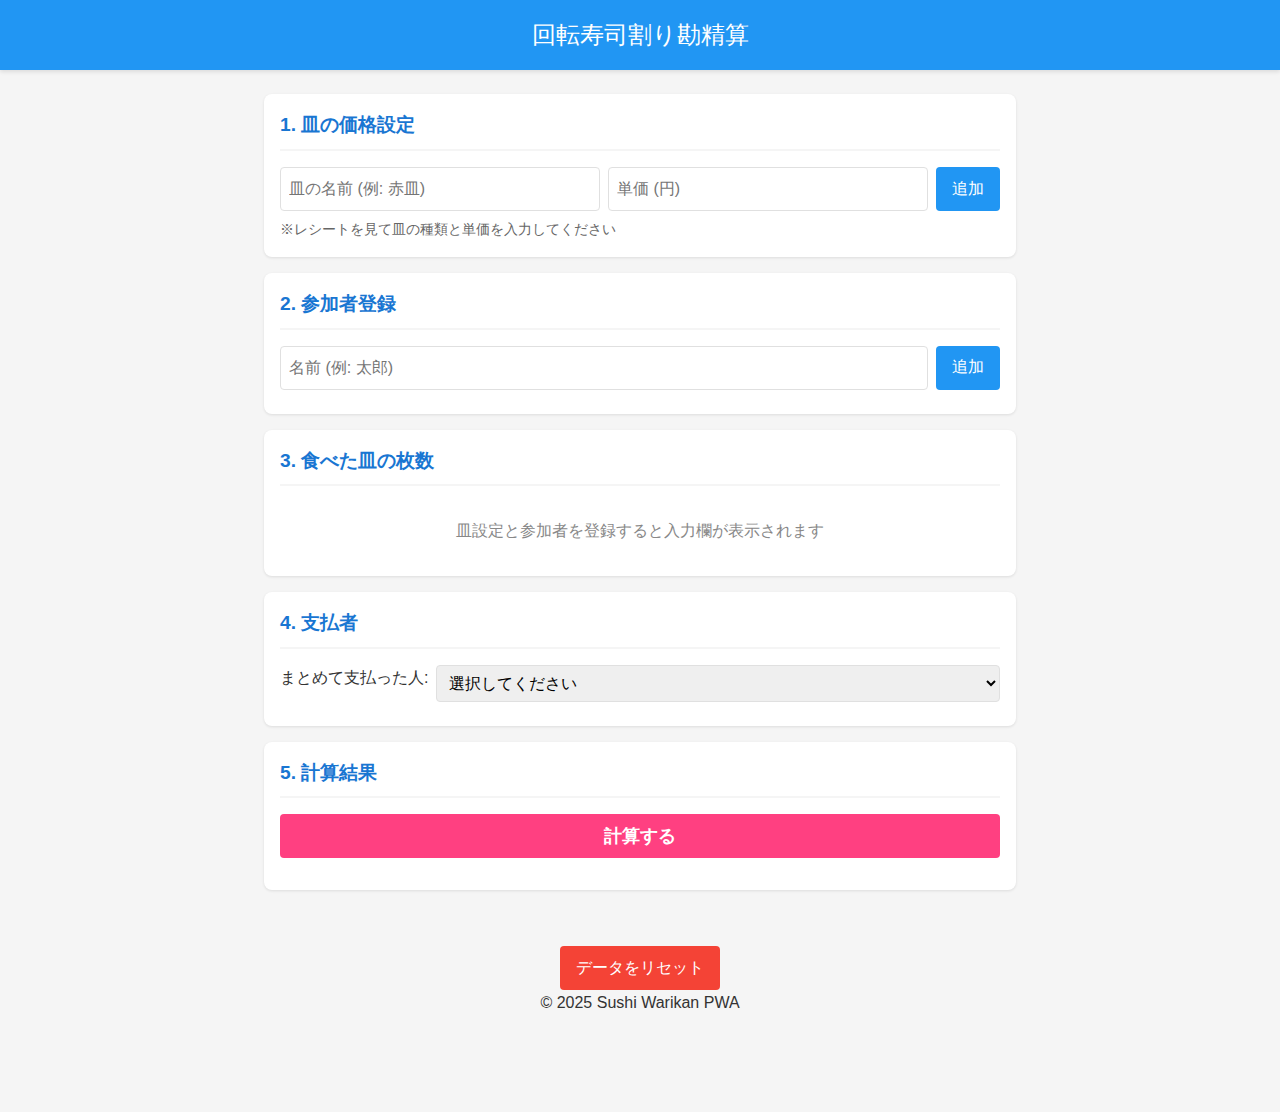
<file: index.html>
<!DOCTYPE html>
<html lang="ja">
<head>
    <meta charset="UTF-8">
    <meta name="viewport" content="width=device-width, initial-scale=1.0">
    <meta name="description" content="回転寿司の割り勘を簡単に計算">
    <meta name="theme-color" content="#2196F3">
    <title>回転寿司割り勘精算</title>
    <link rel="stylesheet" href="style.css">
    <link rel="manifest" href="manifest.json">
    <link rel="apple-touch-icon" href="icons/icon-192.png">
</head>
<body>
    <header>
        <h1>回転寿司割り勘精算</h1>
    </header>

    <main>
        <!-- Section 1: 皿価格入力エリア -->
        <section id="plate-prices-section">
            <h2>1. 皿の価格設定</h2>
            <div id="plate-types-container">
                <!-- 皿設定がここに動的に追加される -->
            </div>
            <div class="input-group">
                <input type="text" id="new-plate-name" placeholder="皿の名前 (例: 赤皿)">
                <input type="number" id="new-plate-price" placeholder="単価 (円)" min="0">
                <button id="add-plate-btn" class="btn primary">追加</button>
            </div>
            <p class="section-note">※レシートを見て皿の種類と単価を入力してください</p>
        </section>

        <!-- Section 2: 参加者入力エリア -->
        <section id="participants-section">
            <h2>2. 参加者登録</h2>
            <div id="participants-list">
                <!-- 参加者がここに表示される -->
            </div>
            <div class="input-group">
                <input type="text" id="new-participant-name" placeholder="名前 (例: 太郎)">
                <button id="add-participant-btn" class="btn primary">追加</button>
            </div>
        </section>

        <!-- Section 3: 個別皿数入力エリア -->
        <section id="plate-counts-section">
            <h2>3. 食べた皿の枚数</h2>
            <div id="plate-counts-container">
                <p class="placeholder-text">皿設定と参加者を登録すると入力欄が表示されます</p>
                <!-- 参加者ごとの入力フォームがここに生成される -->
            </div>
        </section>

        <!-- Section 4: 支払者選択エリア -->
        <section id="payer-section">
            <h2>4. 支払者</h2>
            <div class="input-group">
                <label for="payer-select">まとめて支払った人:</label>
                <select id="payer-select">
                    <option value="">選択してください</option>
                </select>
            </div>
        </section>

        <!-- Section 5: 計算結果表示エリア -->
        <section id="result-section">
            <h2>5. 計算結果</h2>
            <button id="calculate-btn" class="btn action-btn">計算する</button>
            
            <div id="result-display" class="hidden">
                <div class="result-table-container">
                    <table id="result-table">
                        <thead>
                            <tr>
                                <th>名前</th>
                                <th>金額</th>
                            </tr>
                        </thead>
                        <tbody>
                            <!-- 結果がここに表示される -->
                        </tbody>
                    </table>
                </div>

                <div class="walica-container">
                    <h3>Walica入力用データ</h3>
                    <textarea id="walica-output" readonly rows="4"></textarea>
                    <button id="copy-btn" class="btn secondary">コピー</button>
                </div>
            </div>
        </section>
    </main>

    <footer>
        <button id="reset-btn" class="btn danger">データをリセット</button>
        <p>&copy; 2025 Sushi Warikan PWA</p>
    </footer>

    <script src="app.js"></script>
    <script>
        if ('serviceWorker' in navigator) {
            window.addEventListener('load', () => {
                navigator.serviceWorker.register('./service-worker.js')
                    .then(registration => {
                        console.log('Service Worker registered with scope:', registration.scope);
                    })
                    .catch(error => {
                        console.log('Service Worker registration failed:', error);
                    });
            });
        }
    </script>
</body>
</html>
</file>
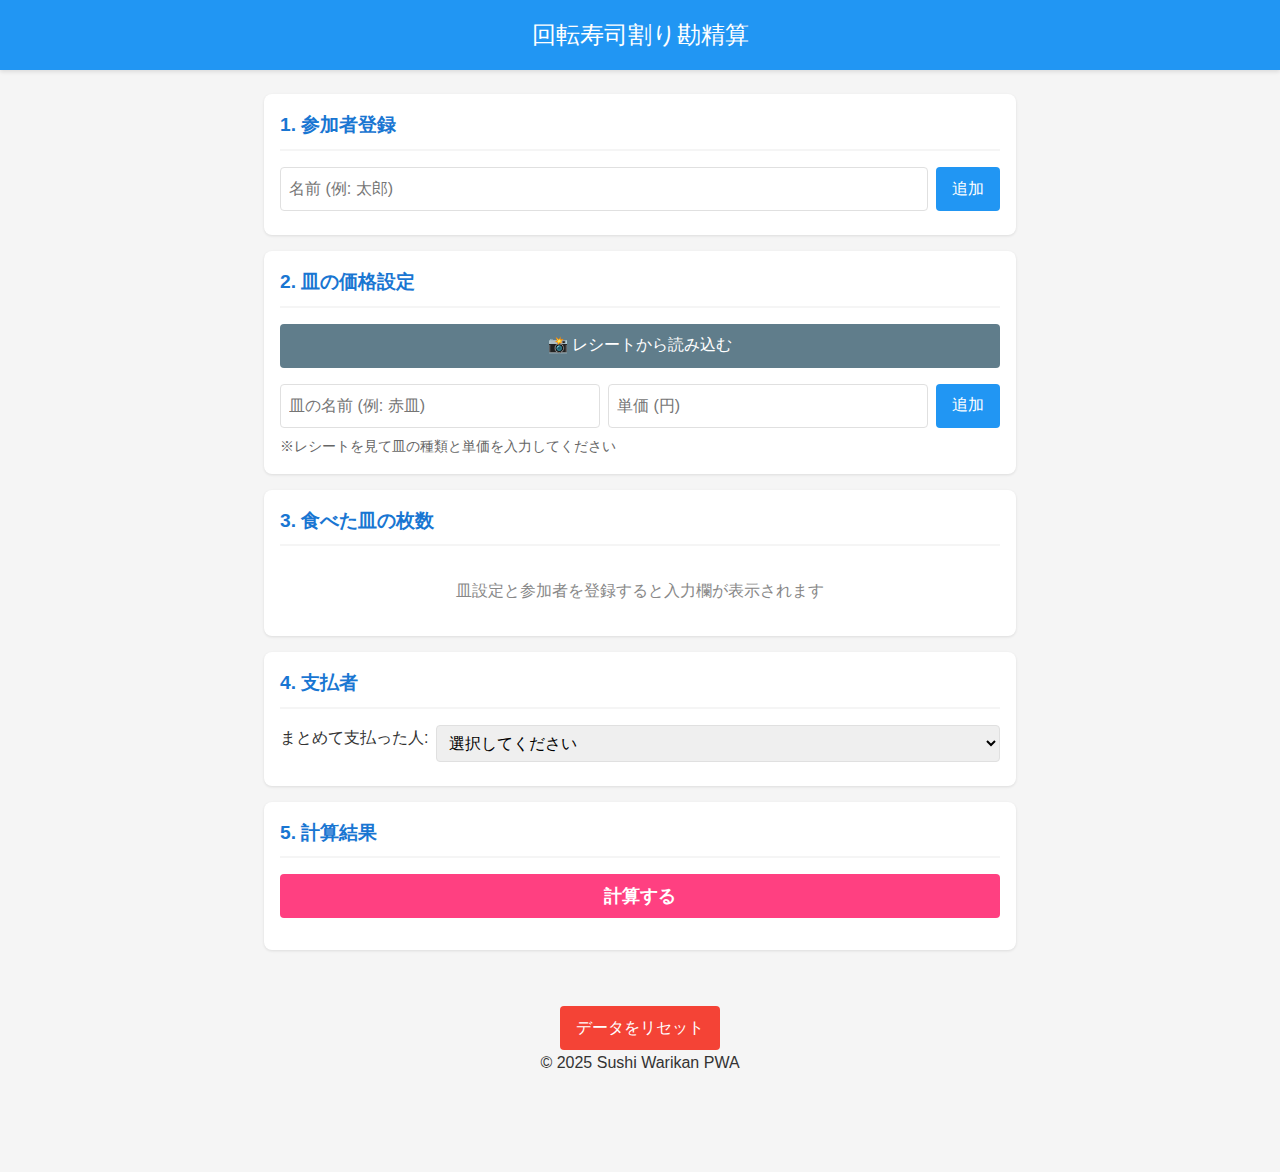
<file: pwa/index.html>
<!DOCTYPE html>
<html lang="ja">

<head>
    <meta charset="UTF-8">
    <meta name="viewport" content="width=device-width, initial-scale=1.0">
    <meta name="description" content="回転寿司の割り勘を簡単に計算">
    <meta name="theme-color" content="#2196F3">
    <title>回転寿司割り勘精算</title>
    <link rel="stylesheet" href="style.css">
    <link rel="manifest" href="manifest.json">
    <link rel="apple-touch-icon" href="icons/icon-192.png">
    <script src="https://cdn.jsdelivr.net/npm/tesseract.js@5/dist/tesseract.min.js"></script>
</head>

<body>
    <header>
        <h1>回転寿司割り勘精算</h1>
    </header>

    <main>
        <!-- Section 1: 参加者入力エリア -->
        <section id="participants-section">
            <h2>1. 参加者登録</h2>
            <div id="participants-list">
                <!-- 参加者がここに表示される -->
            </div>
            <div class="input-group">
                <input type="text" id="new-participant-name" placeholder="名前 (例: 太郎)">
                <button id="add-participant-btn" class="btn primary">追加</button>
            </div>
        </section>

        <!-- Section 2: 皿価格入力エリア -->
        <section id="plate-prices-section">
            <h2>2. 皿の価格設定</h2>

            <div style="margin-bottom: 1rem;">
                <button id="scan-receipt-btn" class="btn secondary" style="width:100%">
                    <span role="img" aria-label="camera">📸</span> レシートから読み込む
                </button>
                <input type="file" id="receipt-upload" accept="image/*" capture="environment" style="display:none">
            </div>

            <div id="plate-types-container">
                <!-- 皿設定がここに動的に追加される -->
            </div>
            <div class="input-group">
                <input type="text" id="new-plate-name" placeholder="皿の名前 (例: 赤皿)">
                <input type="number" id="new-plate-price" placeholder="単価 (円)" min="0">
                <button id="add-plate-btn" class="btn primary">追加</button>
            </div>
            <p class="section-note">※レシートを見て皿の種類と単価を入力してください</p>
        </section>



        <!-- Section 3: 個別皿数入力エリア -->
        <section id="plate-counts-section">
            <h2>3. 食べた皿の枚数</h2>
            <div id="plate-counts-container">
                <p class="placeholder-text">皿設定と参加者を登録すると入力欄が表示されます</p>
                <!-- 参加者ごとの入力フォームがここに生成される -->
            </div>
        </section>

        <!-- Section 4: 支払者選択エリア -->
        <section id="payer-section">
            <h2>4. 支払者</h2>
            <div class="input-group">
                <label for="payer-select">まとめて支払った人:</label>
                <select id="payer-select">
                    <option value="">選択してください</option>
                </select>
            </div>
        </section>

        <!-- Section 5: 計算結果表示エリア -->
        <section id="result-section">
            <h2>5. 計算結果</h2>
            <button id="calculate-btn" class="btn action-btn">計算する</button>

            <div id="result-display" class="hidden">
                <div class="result-table-container">
                    <table id="result-table">
                        <thead>
                            <tr>
                                <th>名前</th>
                                <th>金額</th>
                            </tr>
                        </thead>
                        <tbody>
                            <!-- 結果がここに表示される -->
                        </tbody>
                    </table>
                </div>

                <div class="walica-container">
                    <h3>Walica入力用データ</h3>
                    <textarea id="walica-output" readonly rows="4"></textarea>
                    <button id="copy-btn" class="btn secondary">コピー</button>
                </div>
            </div>
        </section>
    </main>

    <footer>
        <button id="reset-btn" class="btn danger">データをリセット</button>
        <p>&copy; 2025 Sushi Warikan PWA</p>
    </footer>

    <!-- Loading Overlay -->
    <div id="loading-overlay" class="hidden">
        <div class="spinner"></div>
        <p id="loading-text">文字を読み取っています...</p>
    </div>

    <script src="app.js"></script>
    <script>
        if ('serviceWorker' in navigator) {
            window.addEventListener('load', () => {
                navigator.serviceWorker.register('./service-worker.js')
                    .then(registration => {
                        console.log('Service Worker registered with scope:', registration.scope);
                    })
                    .catch(error => {
                        console.log('Service Worker registration failed:', error);
                    });
            });
        }
    </script>
</body>

</html>
</file>
<file: style.css>
:root {
    --primary-color: #2196F3;
    --primary-dark: #1976D2;
    --secondary-color: #607D8B;
    --accent-color: #FF4081;
    --danger-color: #f44336;
    --background-color: #f5f5f5;
    --card-bg: #ffffff;
    --text-color: #333333;
    --border-color: #e0e0e0;
    --spacing-sm: 8px;
    --spacing-md: 16px;
    --spacing-lg: 24px;
    --border-radius: 8px;
}

* {
    box-sizing: border-box;
    margin: 0;
    padding: 0;
}

body {
    font-family: -apple-system, BlinkMacSystemFont, "Segoe UI", Roboto, Helvetica, Arial, sans-serif;
    line-height: 1.6;
    background-color: var(--background-color);
    color: var(--text-color);
    padding-bottom: 80px; /* Space for footer */
}

header {
    background-color: var(--primary-color);
    color: white;
    padding: var(--spacing-md);
    text-align: center;
    box-shadow: 0 2px 4px rgba(0,0,0,0.1);
}

h1 {
    font-size: 1.5rem;
    font-weight: 500;
}

main {
    max-width: 800px;
    margin: 0 auto;
    padding: var(--spacing-md);
}

section {
    background-color: var(--card-bg);
    border-radius: var(--border-radius);
    padding: var(--spacing-md);
    margin-bottom: var(--spacing-md);
    box-shadow: 0 1px 3px rgba(0,0,0,0.1);
}

h2 {
    font-size: 1.2rem;
    color: var(--primary-dark);
    margin-bottom: var(--spacing-md);
    border-bottom: 2px solid var(--background-color);
    padding-bottom: var(--spacing-sm);
}

.input-group {
    display: flex;
    gap: var(--spacing-sm);
    margin-bottom: var(--spacing-sm);
}

.input-group input, .input-group select {
    flex: 1;
    padding: var(--spacing-sm);
    border: 1px solid var(--border-color);
    border-radius: 4px;
    font-size: 16px; /* Prevents zoom on iOS */
}

.btn {
    padding: var(--spacing-sm) var(--spacing-md);
    border: none;
    border-radius: 4px;
    font-size: 1rem;
    cursor: pointer;
    transition: background-color 0.2s;
    min-height: 44px; /* Touch target size */
}

.btn.primary {
    background-color: var(--primary-color);
    color: white;
}

.btn.primary:hover {
    background-color: var(--primary-dark);
}

.btn.secondary {
    background-color: var(--secondary-color);
    color: white;
}

.btn.action-btn {
    background-color: var(--accent-color);
    color: white;
    width: 100%;
    font-weight: bold;
    font-size: 1.1rem;
    margin-bottom: var(--spacing-md);
}

.btn.danger {
    background-color: var(--danger-color);
    color: white;
}

.plate-item, .participant-item {
    display: flex;
    justify-content: space-between;
    align-items: center;
    padding: var(--spacing-sm);
    background-color: var(--background-color);
    border-radius: 4px;
    margin-bottom: var(--spacing-sm);
}

.delete-btn {
    background: none;
    border: none;
    color: var(--danger-color);
    font-size: 1.2rem;
    cursor: pointer;
    padding: 0 var(--spacing-sm);
}

.participant-plates-card {
    background-color: var(--background-color);
    padding: var(--spacing-md);
    border-radius: var(--border-radius);
    margin-bottom: var(--spacing-md);
}

.participant-plates-card h3 {
    margin-bottom: var(--spacing-sm);
    font-size: 1.1rem;
}

.plate-count-row {
    display: flex;
    align-items: center;
    margin-bottom: var(--spacing-sm);
}

.plate-label {
    flex: 2;
    font-weight: 500;
}

.plate-price {
    flex: 1;
    color: #666;
    font-size: 0.9rem;
}

.plate-input {
    flex: 1;
    width: 60px;
}

.hidden {
    display: none;
}

.result-table-container {
    margin-bottom: var(--spacing-md);
}

table {
    width: 100%;
    border-collapse: collapse;
}

th, td {
    border: 1px solid var(--border-color);
    padding: var(--spacing-sm);
    text-align: left;
}

th {
    background-color: var(--background-color);
}

.walica-container textarea {
    width: 100%;
    padding: var(--spacing-sm);
    border: 1px solid var(--border-color);
    border-radius: 4px;
    margin-bottom: var(--spacing-sm);
    resize: vertical;
}

footer {
    text-align: center;
    padding: var(--spacing-md);
    background-color: var(--background-color);
    position: relative;
    margin-top: auto;
}

.placeholder-text {
    color: #888;
    text-align: center;
    padding: var(--spacing-md);
}

.section-note {
    font-size: 0.85rem;
    color: #666;
    margin-top: var(--spacing-sm);
}

@media (min-width: 600px) {
    main {
        padding: var(--spacing-lg);
    }
}
</file>
<file: pwa/style.css>
:root {
    --primary-color: #2196F3;
    --primary-dark: #1976D2;
    --secondary-color: #607D8B;
    --accent-color: #FF4081;
    --danger-color: #f44336;
    --background-color: #f5f5f5;
    --card-bg: #ffffff;
    --text-color: #333333;
    --border-color: #e0e0e0;
    --spacing-sm: 8px;
    --spacing-md: 16px;
    --spacing-lg: 24px;
    --border-radius: 8px;
}

* {
    box-sizing: border-box;
    margin: 0;
    padding: 0;
}

body {
    font-family: -apple-system, BlinkMacSystemFont, "Segoe UI", Roboto, Helvetica, Arial, sans-serif;
    line-height: 1.6;
    background-color: var(--background-color);
    color: var(--text-color);
    padding-bottom: 80px;
    /* Space for footer */
}

header {
    background-color: var(--primary-color);
    color: white;
    padding: var(--spacing-md);
    text-align: center;
    box-shadow: 0 2px 4px rgba(0, 0, 0, 0.1);
}

h1 {
    font-size: 1.5rem;
    font-weight: 500;
}

main {
    max-width: 800px;
    margin: 0 auto;
    padding: var(--spacing-md);
}

section {
    background-color: var(--card-bg);
    border-radius: var(--border-radius);
    padding: var(--spacing-md);
    margin-bottom: var(--spacing-md);
    box-shadow: 0 1px 3px rgba(0, 0, 0, 0.1);
}

h2 {
    font-size: 1.2rem;
    color: var(--primary-dark);
    margin-bottom: var(--spacing-md);
    border-bottom: 2px solid var(--background-color);
    padding-bottom: var(--spacing-sm);
}

.input-group {
    display: flex;
    gap: var(--spacing-sm);
    margin-bottom: var(--spacing-sm);
    flex-wrap: wrap;
    /* Allow wrapping */
}

@media (max-width: 600px) {
    .input-group {
        flex-direction: column;
    }
}

.input-group input,
.input-group select {
    flex: 1;
    padding: var(--spacing-sm);
    border: 1px solid var(--border-color);
    border-radius: 4px;
    font-size: 16px;
    /* Prevents zoom on iOS */
}

.btn {
    padding: var(--spacing-sm) var(--spacing-md);
    border: none;
    border-radius: 4px;
    font-size: 1rem;
    cursor: pointer;
    transition: background-color 0.2s;
    min-height: 44px;
    /* Touch target size */
}

.btn.primary {
    background-color: var(--primary-color);
    color: white;
}

.btn.primary:hover {
    background-color: var(--primary-dark);
}

.btn.secondary {
    background-color: var(--secondary-color);
    color: white;
}

.btn.action-btn {
    background-color: var(--accent-color);
    color: white;
    width: 100%;
    font-weight: bold;
    font-size: 1.1rem;
    margin-bottom: var(--spacing-md);
}

.btn.danger {
    background-color: var(--danger-color);
    color: white;
}

.plate-item,
.participant-item {
    display: flex;
    justify-content: space-between;
    align-items: center;
    padding: var(--spacing-sm);
    background-color: var(--background-color);
    border-radius: 4px;
    margin-bottom: var(--spacing-sm);
}

.delete-btn {
    background: none;
    border: none;
    color: var(--danger-color);
    font-size: 1.2rem;
    cursor: pointer;
    padding: 0 var(--spacing-sm);
}

.participant-plates-card {
    background-color: var(--background-color);
    padding: var(--spacing-md);
    border-radius: var(--border-radius);
    margin-bottom: var(--spacing-md);
}

.participant-plates-card h3 {
    margin-bottom: var(--spacing-sm);
    font-size: 1.1rem;
}

.plate-count-row {
    display: flex;
    align-items: center;
    margin-bottom: var(--spacing-sm);
}

.plate-label {
    flex: 2;
    font-weight: 500;
}

.plate-price {
    flex: 1;
    color: #666;
    font-size: 0.9rem;
}

.plate-input-group {
    display: flex;
    align-items: center;
    gap: 4px;
    flex: 2;
    /* more space for the controls */
}

.plate-input {
    width: 60px;
    text-align: center;
    height: 44px;
    /* Touch target size */
    font-size: 1.1rem;
}

.count-btn {
    width: 44px;
    /* Touch target size */
    height: 44px;
    /* Touch target size */
    border: 1px solid var(--primary-color);
    background-color: #fff;
    color: var(--primary-color);
    border-radius: 4px;
    font-size: 1.2rem;
    font-weight: bold;
    cursor: pointer;
    display: flex;
    align-items: center;
    justify-content: center;
    touch-action: manipulation;
    /* prevent double-tap zoom */
}

.count-btn:active {
    background-color: var(--primary-color);
    color: white;
}

.hidden {
    display: none;
}

.result-table-container {
    margin-bottom: var(--spacing-md);
}

table {
    width: 100%;
    border-collapse: collapse;
}

th,
td {
    border: 1px solid var(--border-color);
    padding: var(--spacing-sm);
    text-align: left;
}

th {
    background-color: var(--background-color);
}

.walica-container textarea {
    width: 100%;
    padding: var(--spacing-sm);
    border: 1px solid var(--border-color);
    border-radius: 4px;
    margin-bottom: var(--spacing-sm);
    resize: vertical;
}

footer {
    text-align: center;
    padding: var(--spacing-md);
    background-color: var(--background-color);
    position: relative;
    margin-top: auto;
}

.placeholder-text {
    color: #888;
    text-align: center;
    padding: var(--spacing-md);
}

.section-note {
    font-size: 0.85rem;
    color: #666;
    margin-top: var(--spacing-sm);
}

@media (min-width: 600px) {
    main {
        padding: var(--spacing-lg);
    }
}

/* Loading Overlay */
#loading-overlay {
    position: fixed;
    top: 0;
    left: 0;
    width: 100%;
    height: 100%;
    background-color: rgba(255, 255, 255, 0.9);
    z-index: 1000;
    display: flex;
    flex-direction: column;
    justify-content: center;
    align-items: center;
}

#loading-overlay.hidden {
    display: none;
}

.spinner {
    width: 50px;
    height: 50px;
    border: 5px solid var(--border-color);
    border-top: 5px solid var(--primary-color);
    border-radius: 50%;
    animation: spin 1s linear infinite;
    margin-bottom: var(--spacing-md);
}

@keyframes spin {
    0% {
        transform: rotate(0deg);
    }

    100% {
        transform: rotate(360deg);
    }
}
</file>
